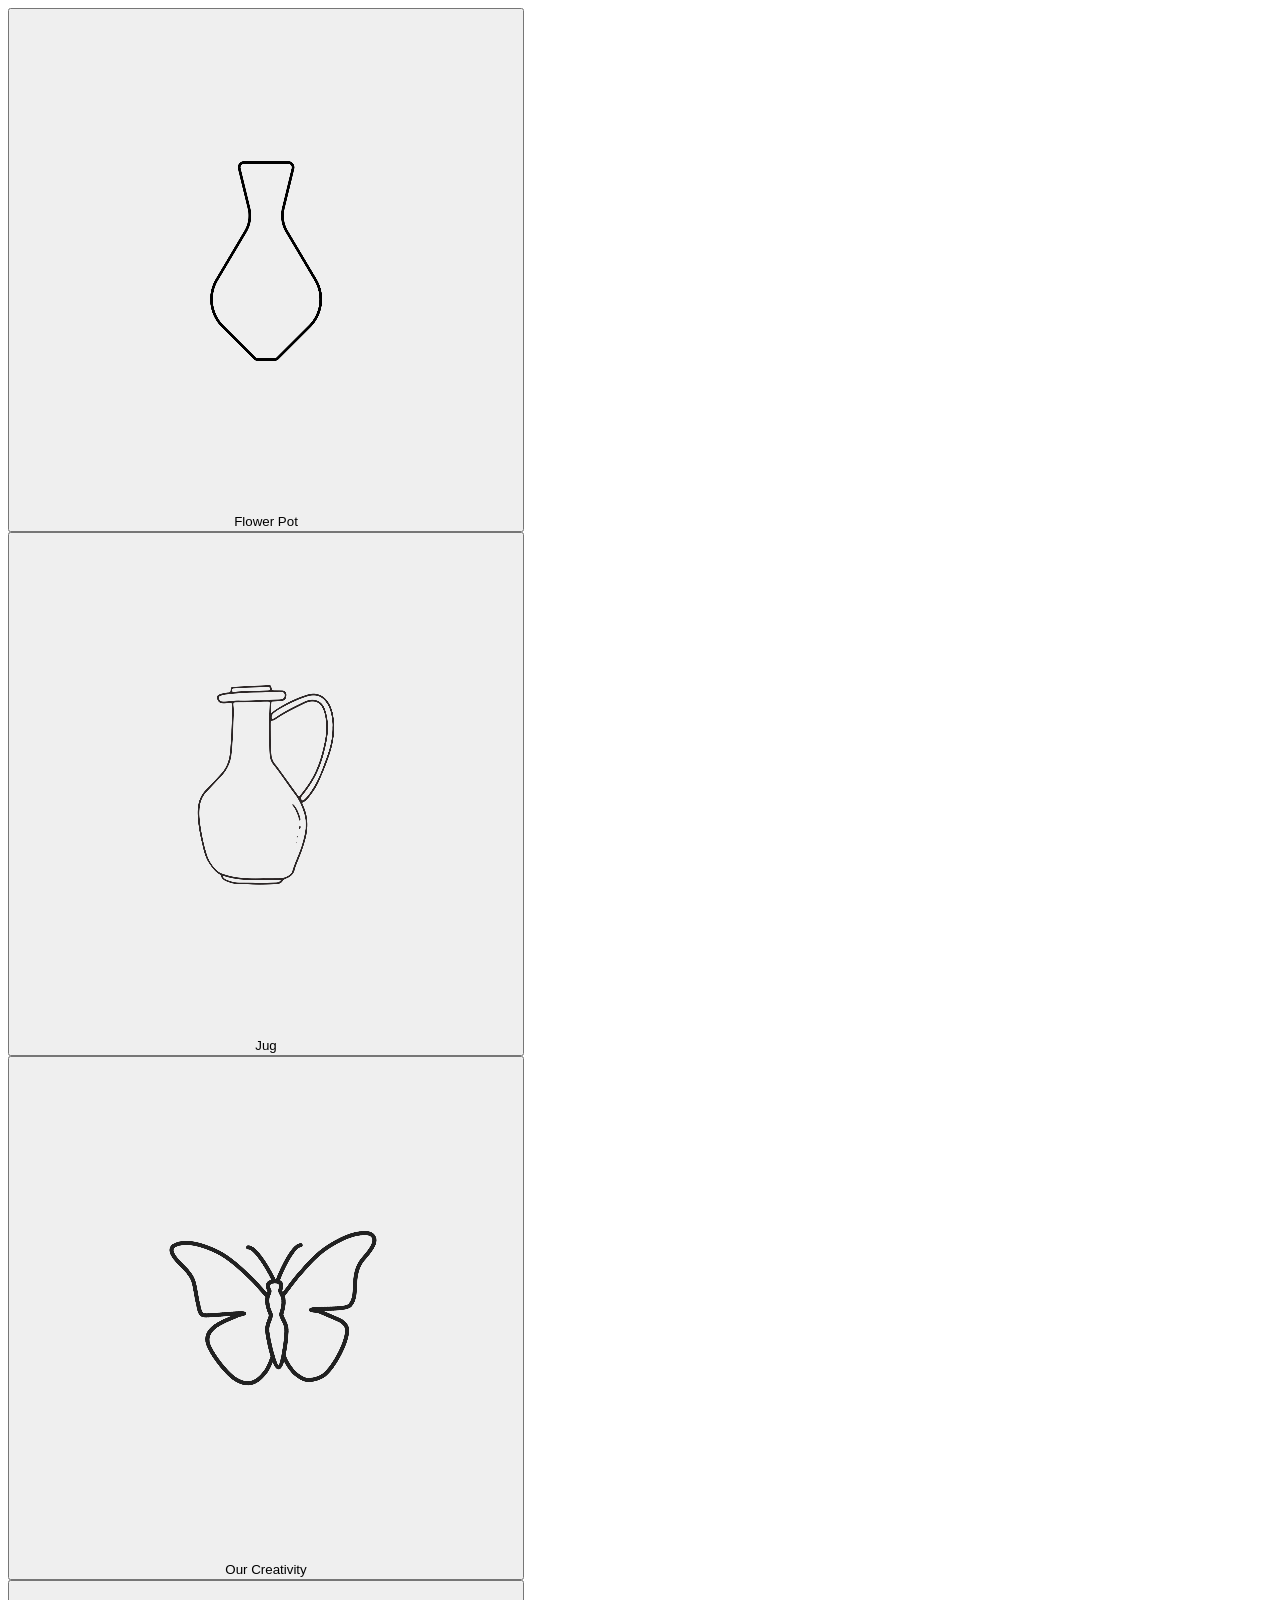
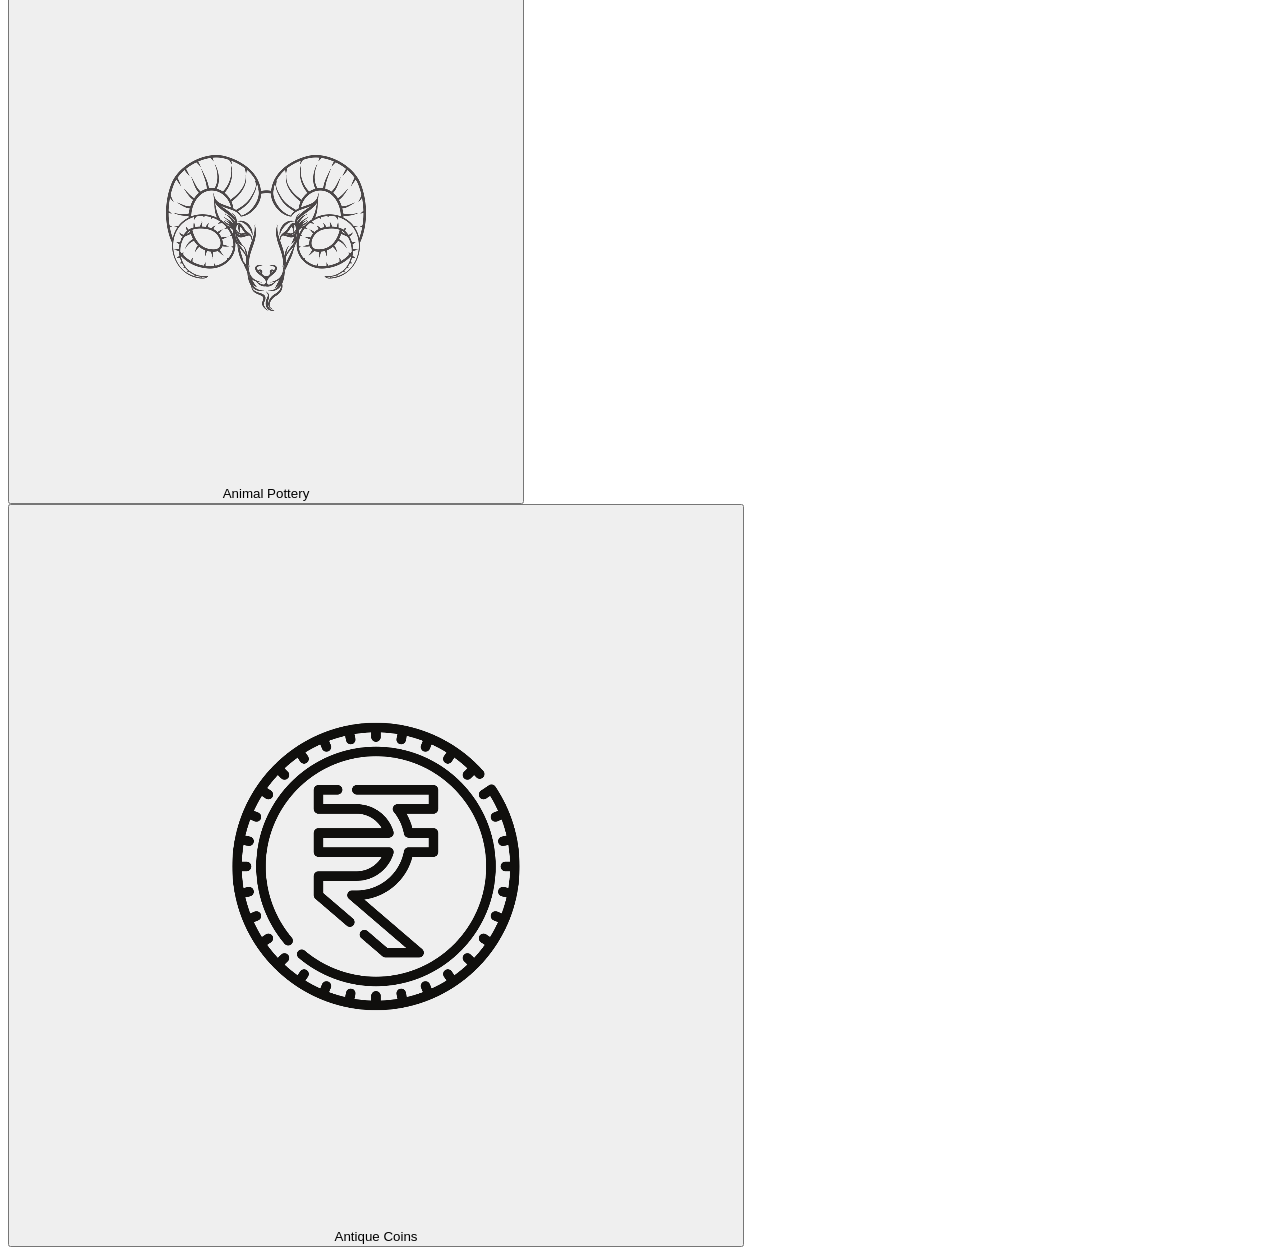
<file: trial.html>
<!DOCTYPE html>
<html lang="en">
<head>
    <meta charset="UTF-8">
    <meta name="viewport" content="width=device-width, initial-scale=1.0">
    <title>Mudberry_Best-of-Us</title>
    <link rel="stylesheet" href="card-carousel.css">
    <link rel="stylesheet" href="https://cdnjs.cloudflare.com/ajax/libs/font-awesome/6.5.1/css/all.min.css" integrity="sha512-DTOQO9RWCH3ppGqcWaEA1BIZOC6xxalwEsw9c2QQeAIftl+Vegovlnee1c9QX4TctnWMn13TZye+giMm8e2LwA==" crossorigin="anonymous" referrerpolicy="no-referrer" />
    <link rel="preconnect" href="https://fonts.googleapis.com">
    <link rel="preconnect" href="https://fonts.gstatic.com" crossorigin>
    <link href="https://fonts.googleapis.com/css2?family=Playfair+Display:wght@700&display=swap" rel="stylesheet">

    <script src="card-carousel.js"></script>
</head>
<body>
    <div class="carousel-container">
        <div class="row">
            <div class="col-md-4 d-flex align-items-center justify-content-center">
                <div class="card" style="width: 200px;height: auto; box-shadow: 0 4px 8px rgba(0, 0, 0, 0.1);">
                    <a href="pot.html">
                        <button type="button">
                            <div class="card-body text-center">
                                <img class="card-img-top" src="pot.png">
                                <h>Flower Pot</h>
                            </div>
                        </button>
                    </a>
                </div>
            </div>
            <div class="col-md-4 d-flex align-items-center justify-content-center">
                <div class="card" style="width:200px">
                    <a href="jug.html">
                        <button type="button">
                            <div class="card-body text-center">
                                <img class="card-img-top" src="jug.png">
                                <h>Jug</h>
                            </div>
                        </button>
                    </a>
                </div>
            </div>
            <div class="col-md-4 d-flex align-items-center justify-content-center">
                <div class="card" style="width:200px">
                    <a href="creativity.html">
                        <button type="button">
                            <div class="card-body text-center">
                                <img class="card-img-top" src="creativity.png">
                                <h>Our Creativity</h>
                            </div>
                        </button>
                    </a>
                </div>
            </div>
            <div class="col-md-4 d-flex align-items-center justify-content-center">
                <div class="card" style="width:200px">
                    <a href="animal.html">
                        <button type="button">
                            <div class="card-body text-center">
                                <img class="card-img-top" src="animal.png">
                                <h>Animal Pottery</h>
                            </div>
                        </button>
                    </a>
                </div>
            </div>
            <div class="col-md-4 d-flex align-items-center justify-content-center">
                <div class="card" style="width:200px">
                    <a href="coins.html">
                        <button type="button">
                            <div class="card-body text-center">
                                <img class="card-img-top" src="coin.png">
                                <h>Antique Coins</h>
                            </div>
                        </button>
                    </a>
                </div>
            </div>
        </div>
    </div>

    <script>
        document.addEventListener('DOMContentLoaded', function () {
            const carouselContainer = document.querySelector('.carousel-container');
            const cards = document.querySelectorAll('.col-md-4');

            let currentIndex = 0;

            const showHideArrows = () => {
                currentIndex === 0
                    ? (leftArrow.style.display = 'none')
                    : (leftArrow.style.display = 'block');

                currentIndex === cards.length - 1
                    ? (rightArrow.style.display = 'none')
                    : (rightArrow.style.display = 'block');
            };

            const scrollCarousel = (direction) => {
                const cardWidth = cards[0].offsetWidth + 20;
                currentIndex = direction === 'right' ? currentIndex + 1 : currentIndex - 1;
                const translateValue = -currentIndex * cardWidth;
                carouselContainer.style.transform = translateX(${translateValue}px);
                showHideArrows();
            };

            const leftArrow = document.createElement('div');
            leftArrow.className = 'arrow left';
            leftArrow.textContent = '<';
            leftArrow.addEventListener('click', () => scrollCarousel('left'));

            const rightArrow = document.createElement('div');
            rightArrow.className = 'arrow right';
            rightArrow.textContent = '>';
            rightArrow.addEventListener('click', () => scrollCarousel('right'));

            carouselContainer.parentElement.appendChild(leftArrow);
            carouselContainer.parentElement.appendChild(rightArrow);

            showHideArrows();
        });
    </script>
</body>
</html>
</file>
<file: card-carousel.css>
/* Add the carousel styles here */
.carousel-container {
    display: flex;
    overflow: hidden;
    width: 100%;
    margin: 0 auto;
    justify-content: space-between;
    scroll-behavior: smooth;
}

.col-md-4 {
    flex: 0 0 auto;
}

.card {
    width: 100%;
    box-shadow: 0 4px 8px rgba(0, 0, 0, 0.1);
    transition: transform 0.5s;
}

.card:hover {
    transform: scale(1.05);
}

.arrow {
    position: absolute;
    top: 50%;
    transform: translateY(-50%);
    font-size: 24px;
    cursor: pointer;
    display: none;
}

.left {
    left: 10px;
}

.right {
    right: 10px;
}
</file>
